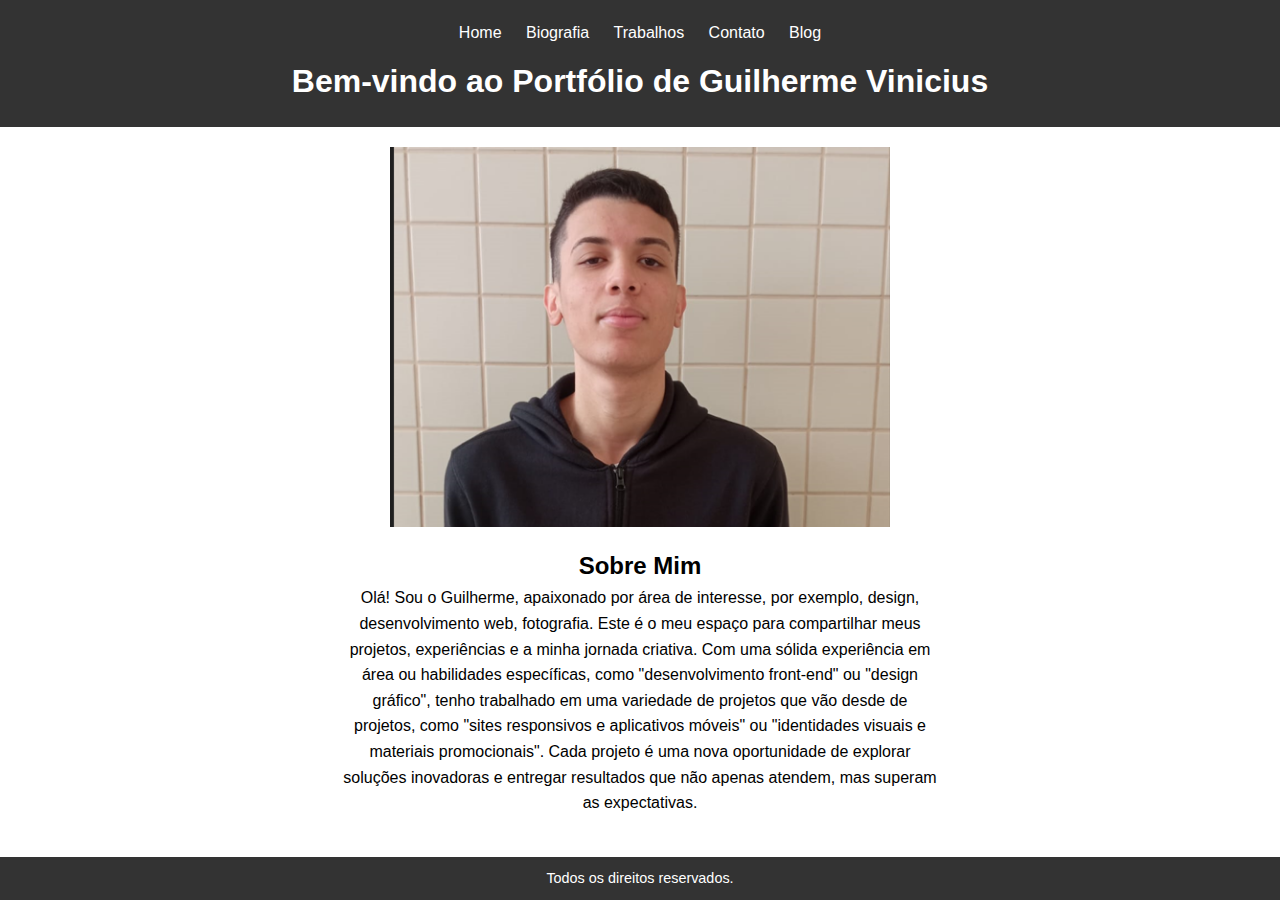
<file: index.html>
<!DOCTYPE html>
<html lang="pt-BR">

<head>
    <meta charset="UTF-8">
    <meta name="viewport" content="width=device-width, initial-scale=1.0">
    <title>Portfólio</title>
    <link rel="stylesheet" href="style.css">
</head>

<body>
    <header>
        <nav>
            <ul>
                <li><a href="index.html">Home</a></li>
                <li><a href="biografia.html">Biografia</a></li>
                <li><a href="trabalhos.html">Trabalhos</a></li>
                <li><a href="contato.html">Contato</a></li>
                <li><a href="blog.html">Blog</a></li>
            </ul>
        </nav>
        <h1 style="text-align: center;">Bem-vindo ao Portfólio de Guilherme Vinicius</h1>
    </header>

    <main>
        <section id="home">
            <div class="imagem">
                <img src="img site/Captura de tela 2024-09-12 135338.png" alt="Imagem do Portfólio">
            </div>
            <div class="texto">
                <h2>Sobre Mim</h2>
                <p>
                    Olá! Sou o Guilherme, apaixonado por área de interesse, por
                    exemplo, design, desenvolvimento web, fotografia. Este é o meu espaço para compartilhar meus
                    projetos, experiências e a minha jornada criativa.
                    Com uma sólida experiência em área ou habilidades específicas, como "desenvolvimento front-end" ou
                    "design gráfico", tenho trabalhado em uma variedade de projetos que vão desde de
                    projetos, como "sites responsivos e aplicativos móveis" ou "identidades visuais e materiais
                    promocionais". Cada projeto é uma nova oportunidade de explorar soluções inovadoras e entregar
                    resultados que não apenas atendem, mas superam as expectativas.
                </p>
            </div>
        </section>
    </main>

    <footer>
        <p>Todos os direitos reservados.</p>
    </footer>
</body>

</html>
</file>
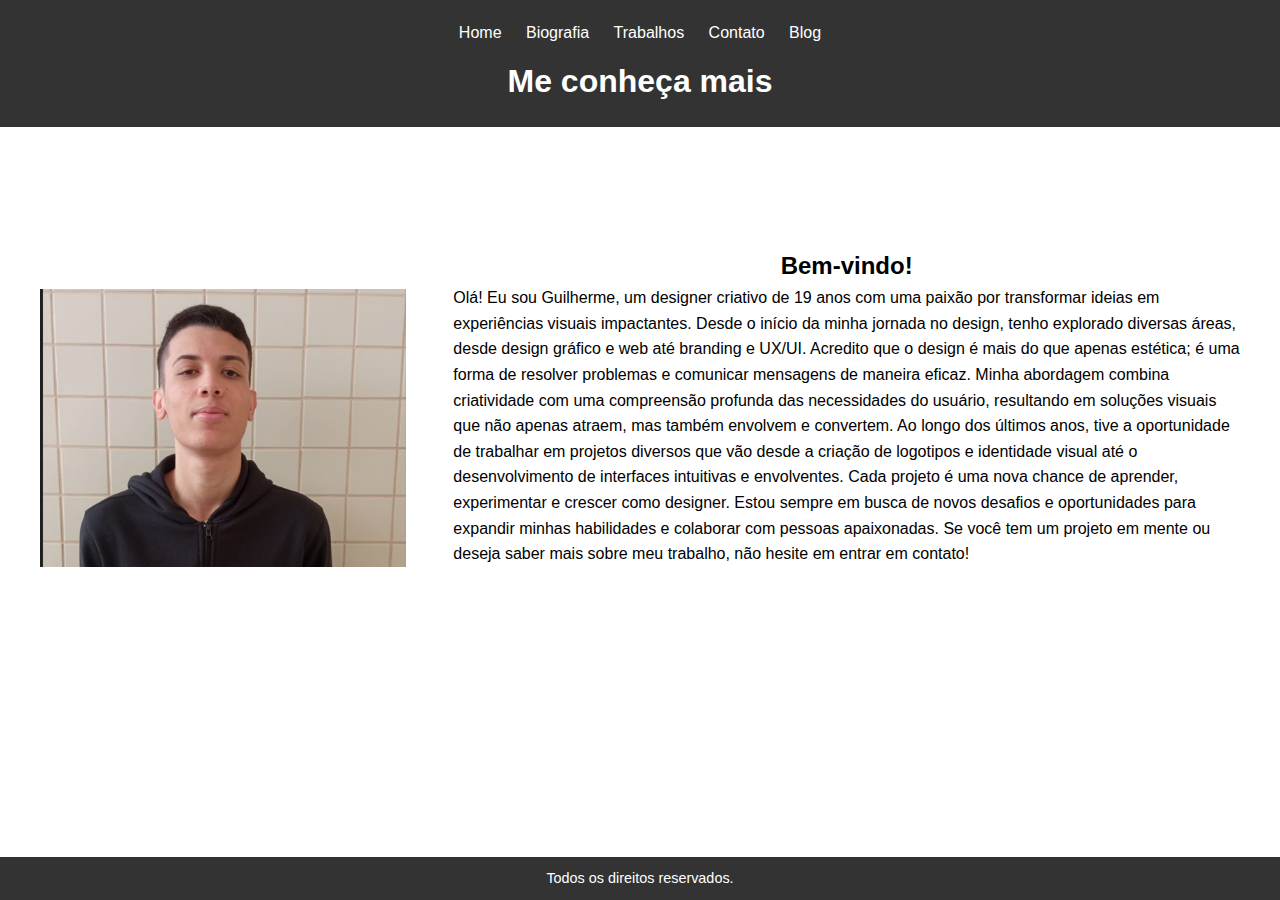
<file: biografia.html>
<!DOCTYPE html>
<html lang="pt-BR">

<head>
    <meta charset="UTF-8">
    <meta name="viewport" content="width=device-width, initial-scale=1.0">
    <title>Seu Site</title>
    <link rel="stylesheet" href="biografia.css">
</head>

<body>

    <header>
        <nav>
            <ul>
                <li><a href="index.html">Home</a></li>
                <li><a href="biografia.html">Biografia</a></li>
                <li><a href="trabalhos.html">Trabalhos</a></li>
                <li><a href="contato.html">Contato</a></li>
                <li><a href="blog.html">Blog</a></li>
            </ul>
        </nav>
        <h1>Me conheça mais</h1>
    </header>

    <main>
        <div class="container">
            <div class="photo">
                <img src="img site/Captura de tela 2024-09-12 135338.png" alt="Descrição da Foto">
            </div>
            <div class="text">
                <h2 style="text-align: center;">Bem-vindo!</h2>
                <p>
                    Olá! Eu sou Guilherme, um designer criativo de 19 anos com uma paixão por transformar ideias em
                    experiências visuais impactantes. Desde o início da minha jornada no design, tenho explorado
                    diversas áreas, desde design gráfico e web até branding e UX/UI.
                    Acredito que o design é mais do que apenas estética; é uma forma de resolver problemas e
                    comunicar mensagens de maneira eficaz. Minha abordagem combina criatividade com uma compreensão
                    profunda das necessidades do usuário, resultando em soluções visuais que não apenas atraem, mas
                    também envolvem e convertem.
                    Ao longo dos últimos anos, tive a oportunidade de trabalhar em projetos diversos que vão desde a
                    criação de logotipos e identidade visual até o desenvolvimento de interfaces intuitivas e
                    envolventes. Cada projeto é uma nova chance de aprender, experimentar e crescer como designer.
                    Estou sempre em busca de novos desafios e oportunidades para expandir minhas habilidades e
                    colaborar com pessoas apaixonadas. Se você tem um projeto em mente ou deseja saber mais sobre
                    meu trabalho, não hesite em entrar em contato!
                </p>
            </div>
        </div>
    </main>

    <footer>
        <p>Todos os direitos reservados.</p>
    </footer>

</body>

</html>
</file>
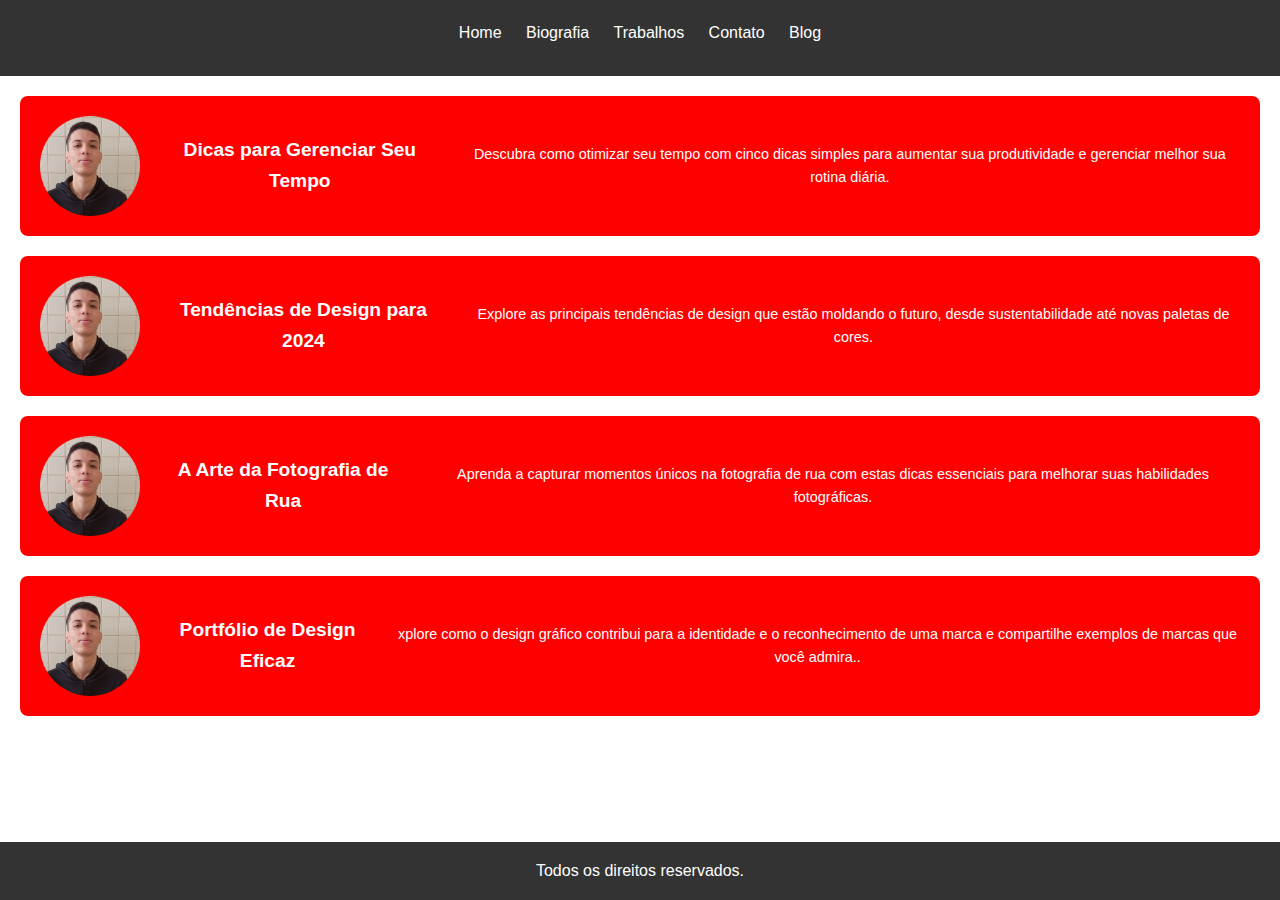
<file: blog.html>
<!DOCTYPE html>
<html lang="pt-BR">

<head>
    <meta charset="UTF-8">
    <meta name="viewport" content="width=device-width, initial-scale=1.0">
    <title>Blog - Meu Portfólio</title>
    <link rel="stylesheet" href="blog.css">
</head>

<body>
    <header>
        <nav>
            <ul>
                <li><a href="index.html">Home</a></li>
                <li><a href="biografia.html">Biografia</a></li>
                <li><a href="trabalhos.html">Trabalhos</a></li>
                <li><a href="contato.html">Contato</a></li>
                <li><a href="blog.html">Blog</a></li>
            </ul>
        </nav>
    </header>

    <main>
        <section class="blog-post">
            <img src="img site/Captura de tela 2024-09-12 135338.png" alt="Imagem 1" class="blog-image">
            <h2>Dicas para Gerenciar Seu Tempo</h2>
            <p>Descubra como otimizar seu tempo com cinco dicas simples para aumentar sua produtividade e gerenciar
                melhor sua rotina diária.</p>
        </section>
        <section class="blog-post">
            <img src="img site/Captura de tela 2024-09-12 135338.png" alt="Imagem 2" class="blog-image">
            <h2>Tendências de Design para 2024</h2>
            <p>Explore as principais tendências de design que estão moldando o futuro, desde sustentabilidade até novas
                paletas de cores.</p>
        </section>
        <section class="blog-post">
            <img src="img site/Captura de tela 2024-09-12 135338.png" alt="Imagem 3" class="blog-image">
            <h2>A Arte da Fotografia de Rua</h2>
            <p>Aprenda a capturar momentos únicos na fotografia de rua com estas dicas essenciais para melhorar suas
                habilidades fotográficas.</p>
        </section>
        <section class="blog-post">
            <img src="img site/Captura de tela 2024-09-12 135338.png" alt="Imagem 3" class="blog-image">
            <h2>Portfólio de Design Eficaz</h2>
            <p>xplore como o design gráfico contribui para a identidade e o reconhecimento de uma marca e compartilhe
                exemplos de marcas que você admira..</p>
        </section>
    </main>

    <footer>
        <p>Todos os direitos reservados.</p>
    </footer>
</body>

</html>
</file>
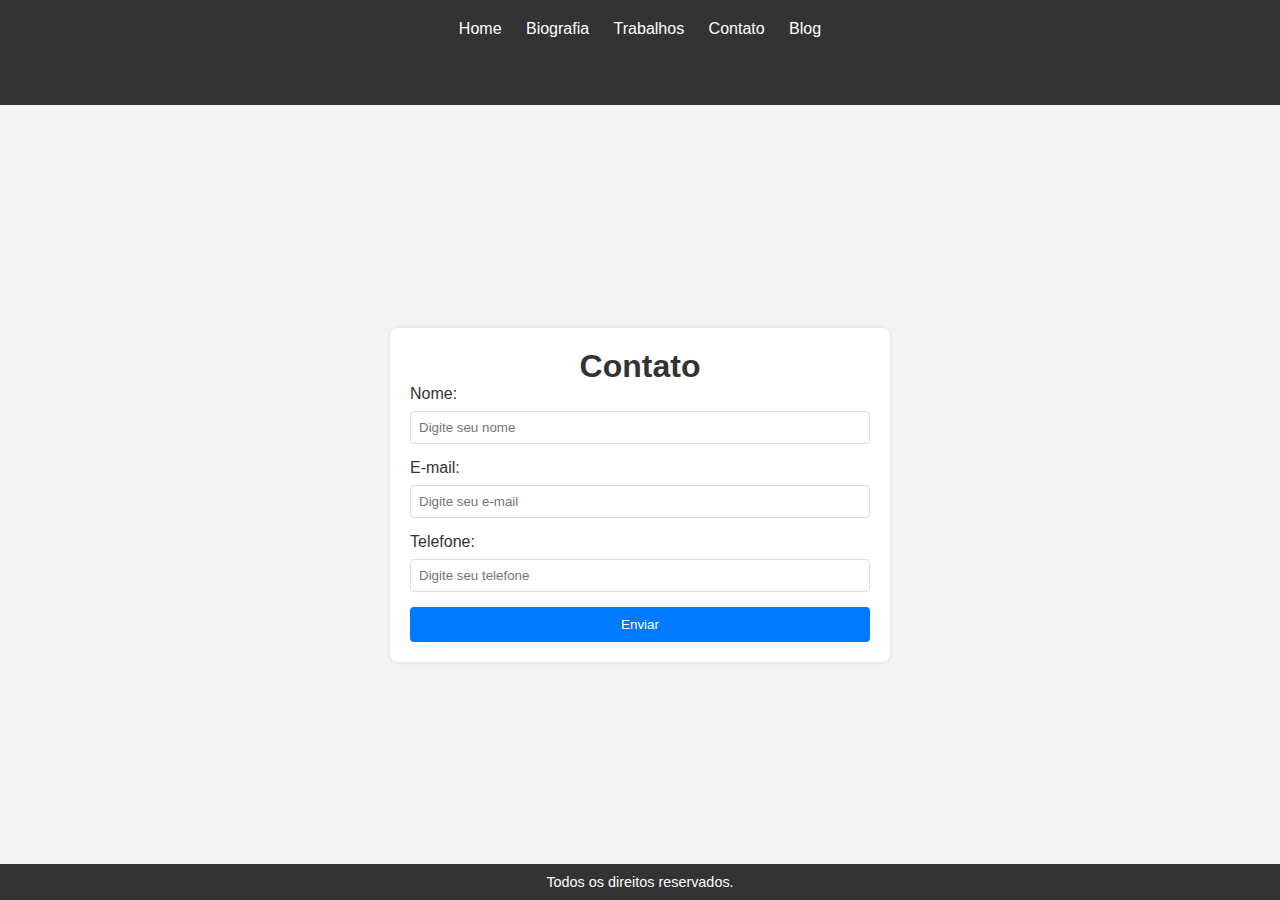
<file: contato.html>
<!DOCTYPE html>
<html lang="pt-BR">

<head>
    <meta charset="UTF-8">
    <meta name="viewport" content="width=device-width, initial-scale=1.0">
    <title>Contato</title>
    <link rel="stylesheet" href="contato.css">
</head>

<body>
    <header>
        <nav>
            <ul>
                <li><a href="index.html">Home</a></li>
                <li><a href="biografia.html">Biografia</a></li>
                <li><a href="trabalhos.html">Trabalhos</a></li>
                <li><a href="contato.html">Contato</a></li>
                <li><a href="blog.html">Blog</a></li>
            </ul>
        </nav>
        <h1>Entre em contato</h1>
    </header>

    <main>
        <div class="container">
            <h1>Contato</h1>
            <form action="/enviar-contato" method="post">
                <label for="nome">Nome:</label>
                <input type="text" id="nome" name="nome" placeholder="Digite seu nome" required>

                <label for="email">E-mail:</label>
                <input type="email" id="email" name="email" placeholder="Digite seu e-mail" required>

                <label for="telefone">Telefone:</label>
                <input type="tel" id="telefone" name="telefone" placeholder="Digite seu telefone" required>

                <button type="submit">Enviar</button>
            </form>
        </div>
    </main>

    <footer>
        <p>Todos os direitos reservados.</p>
    </footer>
</body>

</html>
</file>
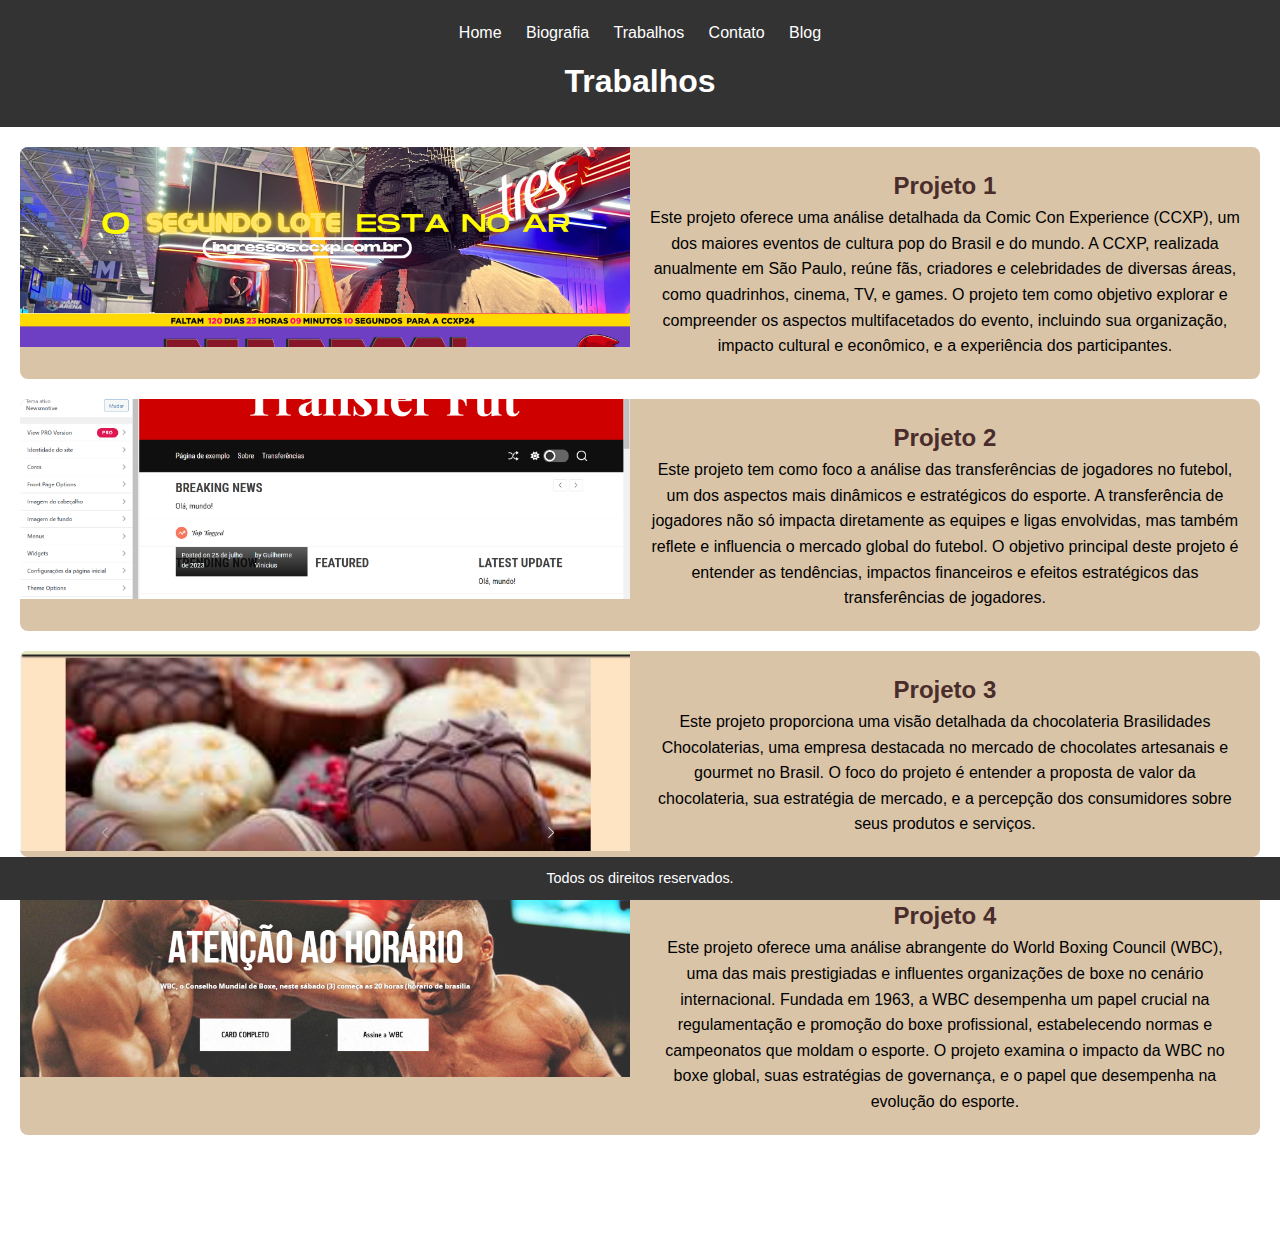
<file: trabalhos.html>
<!DOCTYPE html>
<html lang="pt-BR">

<head>
    <meta charset="UTF-8">
    <meta name="viewport" content="width=device-width, initial-scale=1.0">
    <title>Portfólio</title>
    <link rel="stylesheet" href="trabalhos.css">
</head>

<body>
    <header>
        <nav>
            <ul>
                <li><a href="index.html">Home</a></li>
                <li><a href="biografia.html">Biografia</a></li>
                <li><a href="trabalhos.html">Trabalhos</a></li>
                <li><a href="contato.html">Contato</a></li>
                <li><a href="blog.html">Blog</a></li>
            </ul>
        </nav>
        <h1>Trabalhos</h1>
    </header>

    <main>
        <section class="portfolio-item">
            <img src="img site/ccxpp.png" alt="Descrição da imagem 1">
            <div class="description">
                <h2>Projeto 1</h2>
                <p>Este projeto oferece uma análise detalhada da Comic Con Experience (CCXP), um dos maiores eventos de
                    cultura pop do Brasil e do mundo. A CCXP, realizada anualmente em São Paulo, reúne fãs, criadores e
                    celebridades de diversas áreas, como quadrinhos, cinema, TV, e games. O projeto tem como objetivo
                    explorar e compreender os aspectos multifacetados do evento, incluindo sua organização, impacto
                    cultural e econômico, e a experiência dos participantes.
                </p>
            </div>
        </section>
        <section class="portfolio-item">
            <img src="img site/futfut.png" alt="Descrição da imagem 2">
            <div class="description">
                <h2>Projeto 2</h2>
                <p>Este projeto tem como foco a análise das transferências de jogadores no futebol, um dos aspectos mais
                    dinâmicos e estratégicos do esporte. A transferência de jogadores não só impacta diretamente as
                    equipes e ligas envolvidas, mas também reflete e influencia o mercado global do futebol. O objetivo
                    principal deste projeto é entender as tendências, impactos financeiros e efeitos estratégicos das
                    transferências de jogadores.</p>
            </div>
        </section>
        <section class="portfolio-item">
            <img src="img site/site choco.png" alt="Descrição da imagem 2">
            <div class="description">
                <h2>Projeto 3</h2>
                <p>Este projeto proporciona uma visão detalhada da chocolateria Brasilidades Chocolaterias, uma empresa
                    destacada no mercado de chocolates artesanais e gourmet no Brasil. O foco do projeto é entender a
                    proposta de valor da chocolateria, sua estratégia de mercado, e a percepção dos consumidores sobre
                    seus produtos e serviços.</p>
            </div>
        </section>
        <section class="portfolio-item">
            <img src="img site/wbcc.png" alt="Descrição da imagem 2">
            <div class="description">
                <h2>Projeto 4</h2>
                <p>Este projeto oferece uma análise abrangente do World Boxing Council (WBC), uma das mais prestigiadas
                    e influentes organizações de boxe no cenário internacional. Fundada em 1963, a WBC desempenha um
                    papel crucial na regulamentação e promoção do boxe profissional, estabelecendo normas e campeonatos
                    que moldam o esporte. O projeto examina o impacto da WBC no boxe global, suas estratégias de
                    governança, e o papel que desempenha na evolução do esporte.</p>
            </div>
        </section>
    </main>

    <footer>
        <p>Todos os direitos reservados.</p>
    </footer>
</body>

</html>
</file>
<file: style.css>
* {
    margin: 0;
    padding: 0;
    box-sizing: border-box;
}

body {
    font-family: Arial, sans-serif;
    line-height: 1.6;
    margin-bottom: 60px;

}

header {
    background-color: #333;
    color: #fff;
    padding: 20px;
    text-align: center;
}

nav ul {
    list-style: none;
    padding: 0;
    margin-bottom: 10px;

}

nav ul li {
    display: inline;
    margin: 0 10px;
}

nav ul li a {
    color: #fff;
    text-decoration: none;
}

nav ul li a:hover {
    text-decoration: underline;
}

main {
    padding: 20px;
    text-align: center;

}

.imagem img {
    width: 50%;
    max-width: 500px;
    height: auto;
    display: block;
    margin: 0 auto;
}

.texto {
    margin: 20px auto;
    max-width: 600px;
    text-align: center;
}

footer {
    background-color: #333;
    color: #fff;
    text-align: center;
    padding: 10px;
    position: fixed;
    bottom: 0;
    width: 100%;
    font-size: 0.9em;
}
</file>
<file: biografia.css>
* {
    margin: 0;
    padding: 0;
    box-sizing: border-box;
}

body {
    font-family: Arial, sans-serif;
    line-height: 1.6;
    margin-bottom: 60px;
}

header {
    background-color: #333;
    color: #fff;
    padding: 20px;
    text-align: center;
}

nav ul {
    list-style: none;
    padding: 0;
    margin-bottom: 10px;
}

nav ul li {
    display: inline;
    margin: 0 10px;
}

nav ul li a {
    color: #fff;
    text-decoration: none;
}

nav ul li a:hover {
    text-decoration: underline;
}

main {
    padding: 20px;
    margin-top: 100px; 
}


.container {
    max-width: 1200px;
    margin: 0 auto;
    display: flex;
    flex-direction: row; 
    align-items: end;
    justify-content: baseline; 
    gap: 20px; 
}

.photo {
    flex: 1; 
}

.photo img {
    max-width: 93%; 
    height: auto; 
    display: block;
    /* margin-bottom: 10px;  */
}

.text {
    flex: 2; 
    text-align: left;
}

footer {
    background-color: #333;
    color: #fff;
    text-align: center;
    padding: 10px;
    position: fixed;
    bottom: 0;
    width: 100%;
    font-size: 0.9em;
}
</file>
<file: blog.css>
* {
    margin: 0;
    padding: 0;
    box-sizing: border-box;
}

body {
    font-family: Arial, sans-serif;
    line-height: 1.6;
    margin-bottom: 60px;
}

header {
    background-color: #333;
    color: #fff;
    padding: 20px;
    text-align: center;
}

nav ul {
    list-style: none;
    padding: 0;
    margin-bottom: 10px;
}

nav ul li {
    display: inline;
    margin: 0 10px;
}

nav ul li a {
    color: #fff;
    text-decoration: none;
}

nav ul li a:hover {
    text-decoration: underline;
}

main {
    padding: 20px;
    text-align: center;
}

.blog-post {
    background-color: red;
    color: white;
    padding: 20px;
    border-radius: 8px;
    margin-bottom: 20px;
    display: flex;
    align-items: center;
    gap: 20px;
}

.blog-post img.blog-image {
    width: 100px; 
    height: 100px; 
    border-radius: 50%;
    object-fit: cover;
}

.blog-post h2 {
    margin-top: 0;
    font-size: 1.2em; 
}

.blog-post p {
    font-size: 0.9em; 
}

footer {
    background: #333;
    color: #fff;
    text-align: center;
    padding: 1rem 0;
    bottom: 0;
    width: 100%;
    position: fixed;
}
</file>
<file: contato.css>
body {
    font-family: Arial, sans-serif;
    margin: 0;
    padding: 0;
    background-color: #f4f4f4;
}

* {
    margin: 0;
    padding: 0;
    box-sizing: border-box;
}

header {
    background-color: #333;
    color: #fff;
    padding: 20px;
    text-align: center;
}

nav ul {
    list-style: none;
    padding: 0;
    margin-bottom: 10px;
}

nav ul li {
    display: inline;
    margin: 0 10px;
}

nav ul li a {
    color: #fff;
    text-decoration: none;
}

nav ul li a:hover {
    text-decoration: underline;
}

main {
    padding: 20px;
    display: flex;
    justify-content: center;
    align-items: center;
    min-height: calc(100vh - 60px - 60px);  
}

.container {
    max-width: 500px;
    width: 100%;
    padding: 20px;
    background: #fff;
    border-radius: 8px;
    box-shadow: 0 0 5px rgba(0, 0, 0, 0.1);
}

h1 {
    text-align: center;
    color: #333;
}

label {
    display: block;
    margin-bottom: 8px;
    color: #333;
}

input[type="text"],
input[type="email"],
input[type="tel"] {
    width: 100%;
    padding: 8px;
    margin-bottom: 15px;
    border: 1px solid #ddd;
    border-radius: 4px;
}

button {
    width: 100%;
    padding: 10px;
    background-color: #007bff;
    border: none;
    border-radius: 4px;
    color: #fff;
    cursor: pointer;
}

button:hover {
    background-color: #0056b3;
}

footer {
    background-color: #333;
    color: #fff;
    text-align: center;
    padding: 10px;
    position: fixed;
    bottom: 0;
    width: 100%;
    font-size: 0.9em;
}
</file>
<file: trabalhos.css>
* {
    margin: 0;
    padding: 0;
    box-sizing: border-box;
}

body {
    font-family: Arial, sans-serif;
    line-height: 1.6;
    margin-bottom: 60px;
}

header {
    background-color: #333;
    color: #fff;
    padding: 20px;
    text-align: center;
}

nav ul {
    list-style: none;
    padding: 0;
    margin-bottom: 10px;
}

nav ul li {
    display: inline;
    margin: 0 10px;
}

nav ul li a {
    color: #fff;
    text-decoration: none;
}

nav ul li a:hover {
    text-decoration: underline;
}

main {
    padding: 20px;
    text-align: center;
}

.portfolio-item {
    display: flex;
    background-color: #d9c4a8; 
    margin-bottom: 20px;
    border-radius: 8px;
    overflow: hidden;
}

.portfolio-item img {
    width: 100%;
    height: 200px; 
    object-fit: cover;
}

.description {
    padding: 20px;
    width: 100%;
    box-sizing: border-box;
}

.description h2 {
    margin-top: 0;
    color: #4a2c2a; 
}

.description p {
    line-height: 1.6;
}

footer {
    background-color: #333;
    color: #fff;
    text-align: center;
    padding: 10px;
    position: fixed;
    bottom: 0;
    width: 100%;
    font-size: 0.9em;
}
</file>
